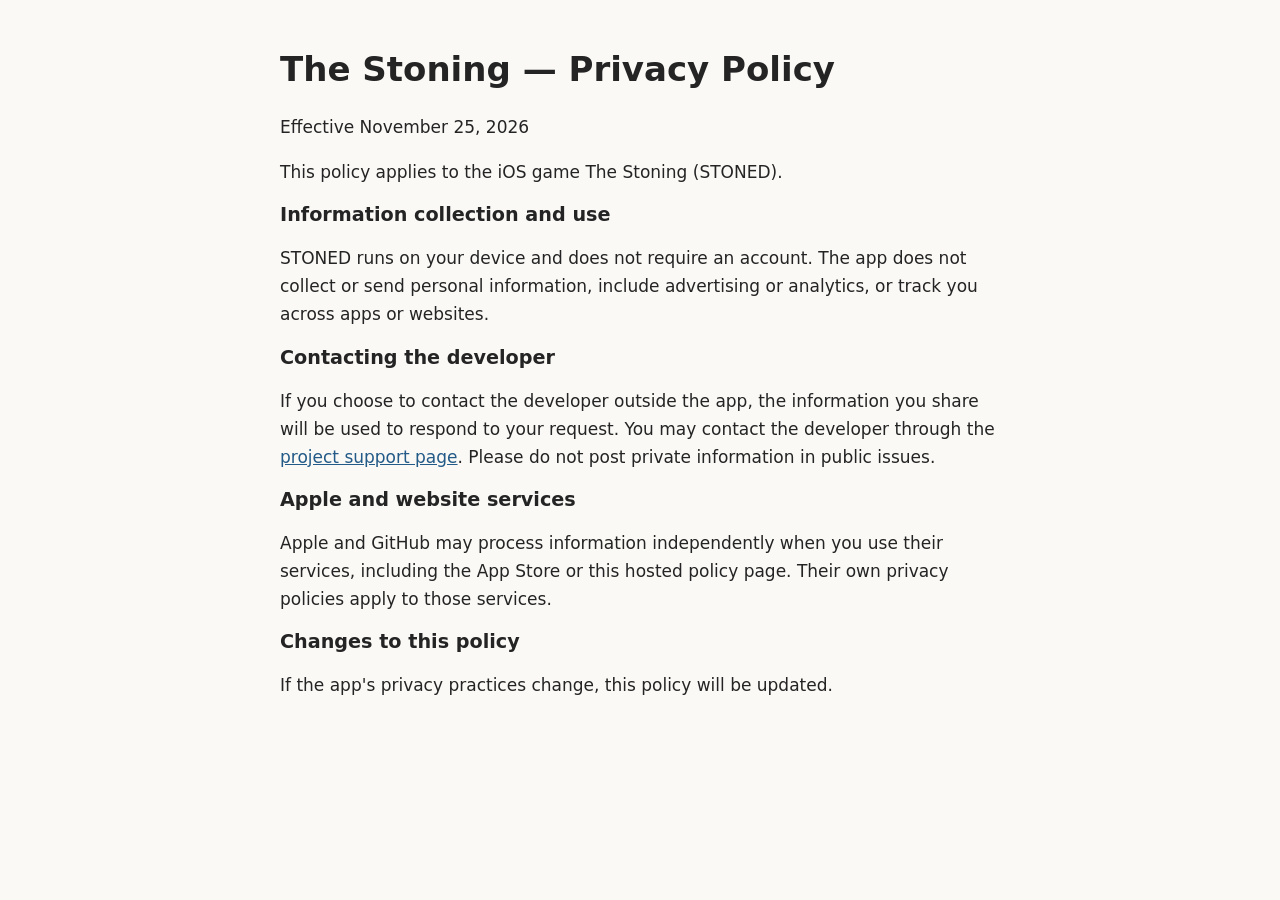
<file: Stoned/privacy.html>
<!doctype html>
<html lang="en"><head><meta charset="utf-8"><meta name="viewport" content="width=device-width,initial-scale=1"><title>The Stoning — Privacy Policy</title><style>body{font:17px/1.65 system-ui,sans-serif;max-width:720px;margin:48px auto;padding:0 24px;color:#242424;background:#faf9f6}h1,h2{line-height:1.25}h2{font-size:1.2rem}a{color:#235a87}</style></head><body><main><h1>The Stoning — Privacy Policy</h1><p>Effective November 25, 2026</p><p>This policy applies to the iOS game The Stoning (STONED).</p><h2>Information collection and use</h2><p>STONED runs on your device and does not require an account. The app does not collect or send personal information, include advertising or analytics, or track you across apps or websites.</p><h2>Contacting the developer</h2><p>If you choose to contact the developer outside the app, the information you share will be used to respond to your request. You may contact the developer through the <a href="https://github.com/sararefundini-cloud/Stoned-/issues">project support page</a>. Please do not post private information in public issues.</p><h2>Apple and website services</h2><p>Apple and GitHub may process information independently when you use their services, including the App Store or this hosted policy page. Their own privacy policies apply to those services.</p><h2>Changes to this policy</h2><p>If the app's privacy practices change, this policy will be updated.</p></main></body></html>
</file>
